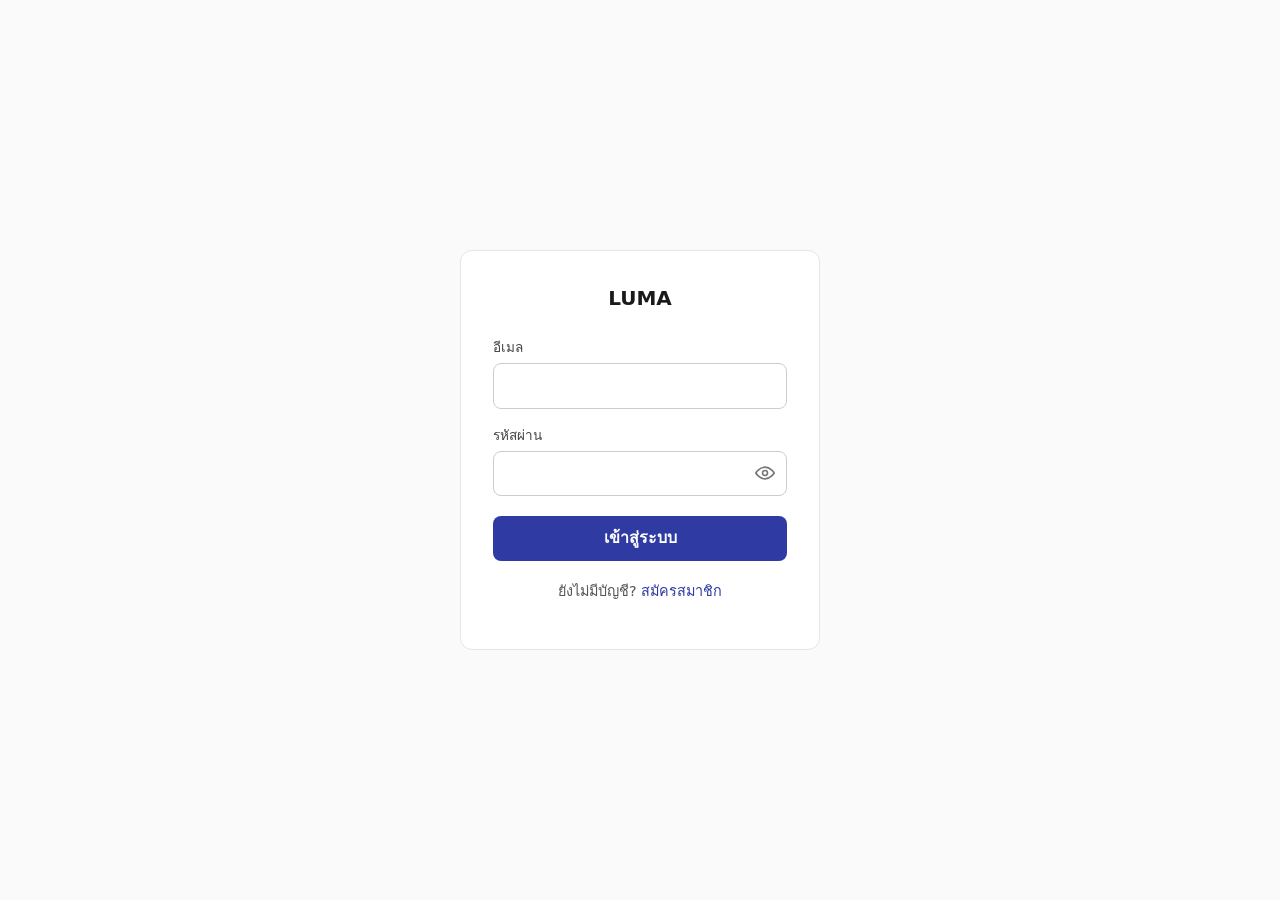
<file: services/frontend/pages/login.html>
<!DOCTYPE html>
<html lang="th">
<head>
  <meta charset="UTF-8" />
  <meta name="viewport" content="width=device-width, initial-scale=1.0" />
  <title>LUMA — เข้าสู่ระบบ</title>
  <link rel="stylesheet" href="../css/main.css" />
  <link rel="stylesheet" href="../css/auth.css" />
</head>
<!-- โครงเดียวกับ register.html ใช้คลาสจาก auth.css ชุดเดียวกัน -->
<body data-page="login" class="auth-page">
  <div class="auth-card">
    <a class="auth-card__brand" href="index.html">LUMA</a>

    <form class="auth-form" id="login-form" action="javascript:void(0);" novalidate>
      <p class="auth-error" id="login-error" hidden role="alert"></p>
      <p class="auth-success" id="login-success" hidden role="status"></p>

      <div class="auth-field">
        <label class="auth-field__label" for="email">อีเมล</label>
        <input
          class="auth-field__input"
          type="email"
          id="email"
          name="email"
          autocomplete="email"
          required
        />
      </div>

      <div class="auth-field">
        <label class="auth-field__label" for="password">รหัสผ่าน</label>
        <div class="auth-field__input-wrap">
          <input
            class="auth-field__input"
            type="password"
            id="password"
            name="password"
            autocomplete="current-password"
            required
          />
          <button type="button" class="auth-field__toggle" aria-label="แสดงรหัสผ่าน" aria-pressed="false">
            <svg class="auth-field__eye" viewBox="0 0 24 24" width="20" height="20" fill="none" stroke="currentColor" stroke-width="2" stroke-linecap="round" stroke-linejoin="round" aria-hidden="true">
              <path d="M1 12s4-7 11-7 11 7 11 7-4 7-11 7-11-7-11-7Z" />
              <circle cx="12" cy="12" r="3" />
            </svg>
            <svg class="auth-field__eye-off" viewBox="0 0 24 24" width="20" height="20" fill="none" stroke="currentColor" stroke-width="2" stroke-linecap="round" stroke-linejoin="round" aria-hidden="true" hidden>
              <path d="M9.9 4.24A9.12 9.12 0 0 1 12 4c7 0 11 7 11 7a13.16 13.16 0 0 1-1.67 2.68" />
              <path d="M6.61 6.61A13.526 13.526 0 0 0 1 11s4 7 11 7a9.26 9.26 0 0 0 5.39-1.61" />
              <path d="M14.12 14.12a3 3 0 1 1-4.24-4.24" />
              <line x1="1" y1="1" x2="23" y2="23" />
            </svg>
          </button>
        </div>
      </div>

      <button class="auth-submit" type="submit" id="login-submit">เข้าสู่ระบบ</button>
    </form>

    <p class="auth-footer">
      ยังไม่มีบัญชี? <a href="register.html">สมัครสมาชิก</a>
    </p>
  </div>

  <script src="../js/csrf.js"></script>
  <script src="../js/password-toggle.js"></script>
  <script src="../js/login.js"></script>
</body>
</html>
</file>
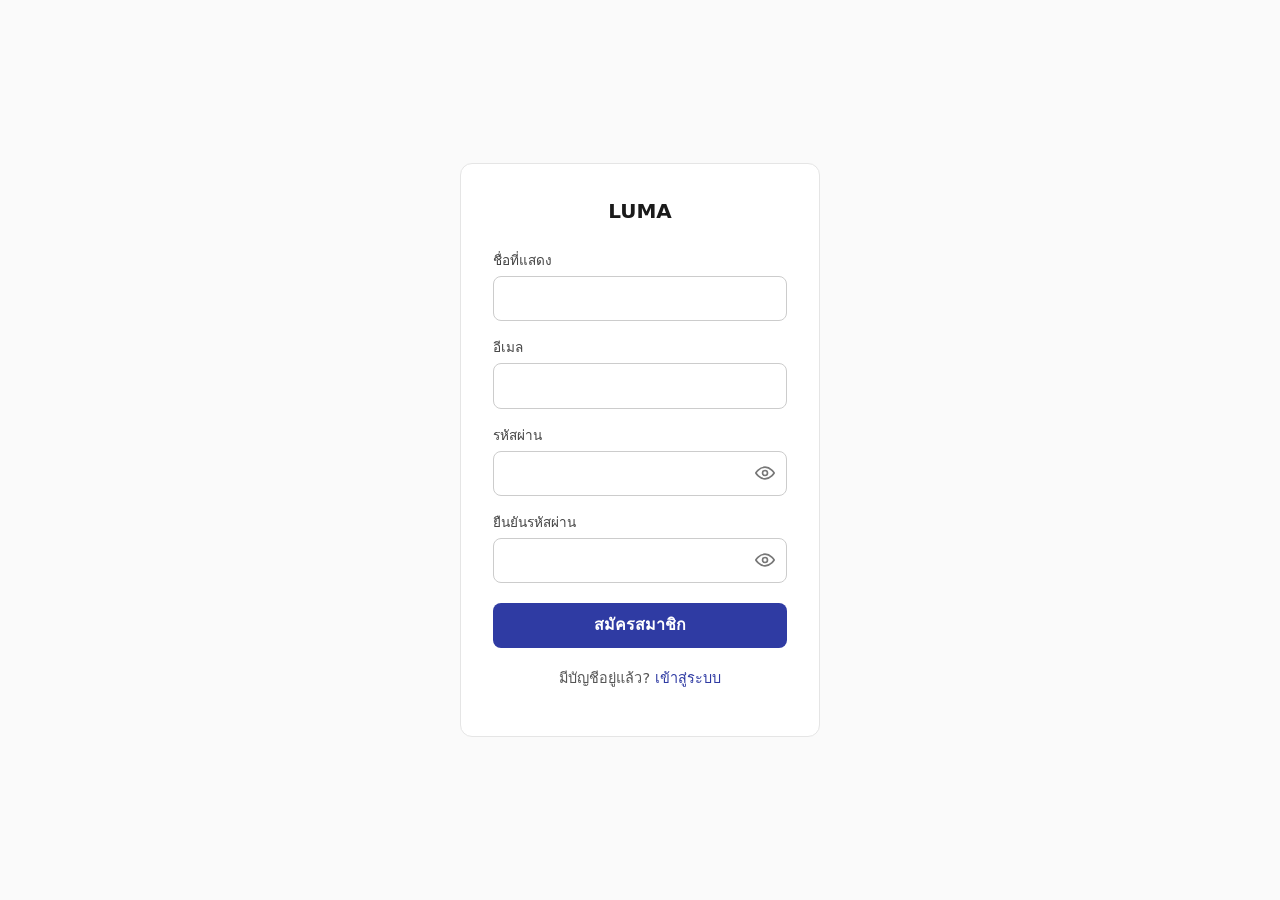
<file: services/frontend/pages/register.html>
<!DOCTYPE html>
<html lang="th">
<head>
  <meta charset="UTF-8" />
  <meta name="viewport" content="width=device-width, initial-scale=1.0" />
  <title>LUMA — สมัครสมาชิก</title>
  <link rel="stylesheet" href="../css/main.css" />
  <link rel="stylesheet" href="../css/auth.css" />
</head>
<body data-page="register" class="auth-page">
  <div class="auth-card">
    <a class="auth-card__brand" href="index.html">LUMA</a>

    <form class="auth-form" id="register-form" novalidate>
      <p class="auth-error" id="register-error" hidden role="alert"></p>

      <div class="auth-field">
        <label class="auth-field__label" for="register-name">ชื่อที่แสดง</label>
        <input
          class="auth-field__input"
          type="text"
          id="register-name"
          name="displayName"
          autocomplete="name"
          required
        />
      </div>

      <div class="auth-field">
        <label class="auth-field__label" for="register-email">อีเมล</label>
        <input
          class="auth-field__input"
          type="email"
          id="register-email"
          name="email"
          autocomplete="username"
          required
        />
      </div>

      <div class="auth-field">
        <label class="auth-field__label" for="register-password">รหัสผ่าน</label>
        <div class="auth-field__input-wrap">
          <input
            class="auth-field__input"
            type="password"
            id="register-password"
            name="password"
            autocomplete="new-password"
            minlength="8"
            required
          />
          <button type="button" class="auth-field__toggle" aria-label="แสดงรหัสผ่าน" aria-pressed="false">
            <svg class="auth-field__eye" viewBox="0 0 24 24" width="20" height="20" fill="none" stroke="currentColor" stroke-width="2" stroke-linecap="round" stroke-linejoin="round" aria-hidden="true">
              <path d="M1 12s4-7 11-7 11 7 11 7-4 7-11 7-11-7-11-7Z" />
              <circle cx="12" cy="12" r="3" />
            </svg>
            <svg class="auth-field__eye-off" viewBox="0 0 24 24" width="20" height="20" fill="none" stroke="currentColor" stroke-width="2" stroke-linecap="round" stroke-linejoin="round" aria-hidden="true" hidden>
              <path d="M9.9 4.24A9.12 9.12 0 0 1 12 4c7 0 11 7 11 7a13.16 13.16 0 0 1-1.67 2.68" />
              <path d="M6.61 6.61A13.526 13.526 0 0 0 1 11s4 7 11 7a9.26 9.26 0 0 0 5.39-1.61" />
              <path d="M14.12 14.12a3 3 0 1 1-4.24-4.24" />
              <line x1="1" y1="1" x2="23" y2="23" />
            </svg>
          </button>
        </div>
      </div>

      <div class="auth-field">
        <label class="auth-field__label" for="register-confirm">ยืนยันรหัสผ่าน</label>
        <div class="auth-field__input-wrap">
          <input
            class="auth-field__input"
            type="password"
            id="register-confirm"
            name="confirmPassword"
            autocomplete="new-password"
            minlength="8"
            required
          />
          <button type="button" class="auth-field__toggle" aria-label="แสดงรหัสผ่าน" aria-pressed="false">
            <svg class="auth-field__eye" viewBox="0 0 24 24" width="20" height="20" fill="none" stroke="currentColor" stroke-width="2" stroke-linecap="round" stroke-linejoin="round" aria-hidden="true">
              <path d="M1 12s4-7 11-7 11 7 11 7-4 7-11 7-11-7-11-7Z" />
              <circle cx="12" cy="12" r="3" />
            </svg>
            <svg class="auth-field__eye-off" viewBox="0 0 24 24" width="20" height="20" fill="none" stroke="currentColor" stroke-width="2" stroke-linecap="round" stroke-linejoin="round" aria-hidden="true" hidden>
              <path d="M9.9 4.24A9.12 9.12 0 0 1 12 4c7 0 11 7 11 7a13.16 13.16 0 0 1-1.67 2.68" />
              <path d="M6.61 6.61A13.526 13.526 0 0 0 1 11s4 7 11 7a9.26 9.26 0 0 0 5.39-1.61" />
              <path d="M14.12 14.12a3 3 0 1 1-4.24-4.24" />
              <line x1="1" y1="1" x2="23" y2="23" />
            </svg>
          </button>
        </div>
      </div>

      <button class="auth-submit" type="submit" id="register-submit">
        สมัครสมาชิก
      </button>
    </form>

    <p class="auth-footer">
      มีบัญชีอยู่แล้ว? <a href="login.html">เข้าสู่ระบบ</a>
    </p>
  </div>

  <script src="../js/csrf.js"></script>
  <script src="../js/password-toggle.js"></script>
  <script src="../js/register.js"></script>
</body>
</html>
</file>
<file: services/frontend/css/main.css>
/* ==========================================================================
   LUMA — Shared Layout Styles
   Issue #56 — โครงหน้าเว็บ + ระบบซ่อน/แสดงที่ไม่พัง
   ========================================================================== */

*,
*::before,
*::after {
  box-sizing: border-box;
}

body {
  margin: 0;
  font-family: system-ui, -apple-system, "Segoe UI", Roboto, sans-serif;
  color: #1a1a1a;
  background: #fafafa;
  line-height: 1.5;
}

a {
  color: inherit;
}

/* ==========================================================================
   [hidden] ต้องซ่อนจริง ห้ามให้กฎอื่นมาทับทีหลังในไฟล์
   แก้ด้วย !important ให้ [hidden] ชนะทุกกรณีไม่ว่าประกาศลำดับไหนก็ตาม
   ========================================================================== */
[hidden] {
  display: none !important;
}

/* ==========================================================================
   Layout หลัก — เมนู (header) + เนื้อหา (main) ใช้ร่วมกันทุกหน้า
   ========================================================================== */
.app-header {
  display: flex;
  align-items: center;
  justify-content: space-between;
  padding: 0.75rem 1.25rem;
  background: #ffffff;
  border-bottom: 1px solid #e5e5e5;
  position: sticky;
  top: 0;
  z-index: 10;
}

/* layout.js ใส่ HTML ของ nav.html (brand + toggle + .app-nav) ลงใน div นี้
   ถ้าไม่มี display:contents ตัว div เปล่านี้จะกลายเป็น flex item ตัวเดียวของ
   .app-header เอง (นับเป็น 1 ชิ้น ไม่ใช่ 3) ทำให้ justify-content: space-between
   ด้านบนไม่มีผลอะไรเลย แล้ว .app-nav (เป็น block-level flex ของตัวเอง) ก็ตกลง
   ไปอยู่บรรทัดใหม่ใต้โลโก้แทนที่จะเรียงชิดขวาบนบรรทัดเดียวกัน — เจอจริงตอนนี้
   ทำให้ชื่อผู้ใช้/ออกจากระบบลอยอยู่กลางจอแทนที่จะชิดขวา */
#app-nav-slot {
  display: contents;
}

.app-header__brand {
  display: inline-flex;
  align-items: center;
  gap: 0.5rem;
  font-weight: 700;
  font-size: 1.1rem;
  text-decoration: none;
}

/* โลโก้เป็น .svg ไม่ใช่อิโมจิ — ระบุ width/height ใน <img> ด้วย
   กันหน้ากระตุก (layout shift) ตอนไฟล์ยังโหลดไม่เสร็จ */
.app-header__logo {
  display: block;
  width: 32px;
  height: 32px;
  border-radius: 8px;
}

.app-nav {
  display: flex;
  gap: 0.5rem;
  align-items: center;
}

/* ดันกลุ่มบัญชีผู้ใช้ (ชื่อ + ออกจากระบบ) ให้ชิดขวาสุด แยกจากลิงก์เมนูหลัก
   ด้วยช่องว่างที่มองเห็นได้ ไม่ใช่แค่เรียงต่อท้ายด้วย gap เท่าลิงก์อื่น */
#nav-user-slot {
  margin-left: auto;
  display: flex;
  align-items: center;
}

.app-nav__link {
  padding: 0.4rem 0.75rem;
  border-radius: 6px;
  text-decoration: none;
  color: #333;
  font-size: 0.95rem;
}

.app-nav__link:hover,
.app-nav__link[aria-current="page"] {
  background: #eef1ff;
  color: #2f3ba3;
}

.app-main {
  max-width: 1040px;
  margin: 0 auto;
  padding: 1.5rem 1.25rem 3rem;
}

/* ---- ปุ่ม hamburger สำหรับมือถือ ---- */
.app-header__toggle {
  display: none;
  border: 1px solid #ddd;
  background: #fff;
  border-radius: 6px;
  padding: 0.55rem 0.6rem;
  line-height: 1;
  cursor: pointer;
}

@media (max-width: 640px) {
  .app-header__toggle {
    display: inline-flex;
  }

  .app-nav {
    display: none;
    position: absolute;
    top: 100%;
    left: 0;
    right: 0;
    flex-direction: column;
    align-items: stretch;
    background: #fff;
    border-bottom: 1px solid #e5e5e5;
    padding: 0.5rem;
  }

  .app-nav.is-open {
    display: flex;
  }
}

.nav-link-btn.nav-link-btn {
  display: inline-block;
  border: none;
  background: none;
  padding: 0.4rem 0.75rem;
  font: inherit;
  color: #333;
  text-decoration: none;
  border-radius: 6px;
  cursor: pointer;
}

.nav-link-btn.nav-link-btn:hover {
  background: #eef1ff;
  color: #2f3ba3;
}

.spinner {
  display: inline-block;
  padding: 0.3rem 0.6rem;
  border-radius: 999px;
  background: #fff3cd;
  color: #7a5b00;
  font-size: 0.85rem;
}

a:focus-visible,
button:focus-visible {
  outline: 2px solid #2f3ba3;
  outline-offset: 2px;
}

/* ==========================================================================
   ปุ่มเปิดเมนูบนจอแคบ — ขีดสามเส้นวาดด้วย CSS ไม่ใช้อักขระหรืออิโมจิ
   ใช้ currentColor เพื่อให้สีตามตัวอักษรของปุ่มเสมอ
   ========================================================================== */
.app-header__toggle-bars,
.app-header__toggle-bars::before,
.app-header__toggle-bars::after {
  display: block;
  width: 18px;
  height: 2px;
  background: currentColor;
  border-radius: 1px;
}

.app-header__toggle-bars {
  position: relative;
}

.app-header__toggle-bars::before,
.app-header__toggle-bars::after {
  content: "";
  position: absolute;
  left: 0;
}

.app-header__toggle-bars::before {
  top: -6px;
}

.app-header__toggle-bars::after {
  top: 6px;
}
</file>
<file: services/frontend/css/auth.css>
/* ==========================================================================
   LUMA — Auth pages (login / register)
   หน้าเหล่านี้ไม่ใช้ .app-header/.app-nav เพราะผู้ใช้ยังไม่ล็อกอิน
   จึงแยกสไตล์ไว้ต่างหากจาก main.css แทนที่จะยัดเข้า layout เดียวกัน
   ========================================================================== */

.auth-page {
  min-height: 100vh;
  display: flex;
  align-items: center;
  justify-content: center;
  padding: 1.5rem;
}

.auth-card {
  width: 100%;
  max-width: 360px;
  background: #ffffff;
  border: 1px solid #e5e5e5;
  border-radius: 12px;
  padding: 2rem;
}

.auth-card__brand {
  display: block;
  text-align: center;
  font-weight: 700;
  font-size: 1.25rem;
  text-decoration: none;
  margin-bottom: 1.5rem;
}

.auth-form {
  display: flex;
  flex-direction: column;
  gap: 1rem;
}

.auth-field {
  display: flex;
  flex-direction: column;
  gap: 0.35rem;
}

.auth-field__label {
  font-size: 0.85rem;
  color: #444;
}

.auth-field__input {
  padding: 0.6rem 0.75rem;
  border: 1px solid #ccc;
  border-radius: 8px;
  font: inherit;
  width: 100%;
}

.auth-field__input:focus-visible {
  outline: 2px solid #2f3ba3;
  outline-offset: 1px;
  border-color: #2f3ba3;
}

/* ช่องรหัสผ่าน + ปุ่มรูปตาสลับแสดง/ซ่อน (password-toggle.js) */
.auth-field__input-wrap {
  position: relative;
  display: flex;
}

.auth-field__input-wrap .auth-field__input {
  padding-right: 2.5rem;
}

.auth-field__toggle {
  position: absolute;
  top: 50%;
  right: 0.5rem;
  transform: translateY(-50%);
  display: flex;
  align-items: center;
  justify-content: center;
  padding: 0.25rem;
  background: none;
  border: none;
  color: #777;
  cursor: pointer;
  border-radius: 4px;
}

.auth-field__toggle:hover {
  color: #2f3ba3;
}

.auth-field__toggle:focus-visible {
  outline: 2px solid #2f3ba3;
  outline-offset: 1px;
}

.auth-submit {
  margin-top: 0.25rem;
  padding: 0.65rem 1rem;
  border: none;
  border-radius: 8px;
  background: #2f3ba3;
  color: #fff;
  font: inherit;
  font-weight: 600;
  cursor: pointer;
}

.auth-submit:hover {
  background: #26308a;
}

.auth-submit:disabled {
  background: #9aa0d6;
  cursor: not-allowed;
}

.auth-error {
  padding: 0.6rem 0.75rem;
  border-radius: 8px;
  background: #fdecea;
  color: #b3261e;
  font-size: 0.9rem;
}

/* ข้อความ "สมัครสำเร็จ" ในหน้า login (login.html?registered=true) */
.auth-success {
  padding: 0.6rem 0.75rem;
  border-radius: 8px;
  background: #e8f5e9;
  color: #1b5e20;
  font-size: 0.9rem;
}

.auth-footer {
  margin-top: 1.25rem;
  text-align: center;
  font-size: 0.9rem;
  color: #555;
}

.auth-footer a {
  color: #2f3ba3;
  text-decoration: none;
}

.auth-footer a:hover {
  text-decoration: underline;
}
</file>
